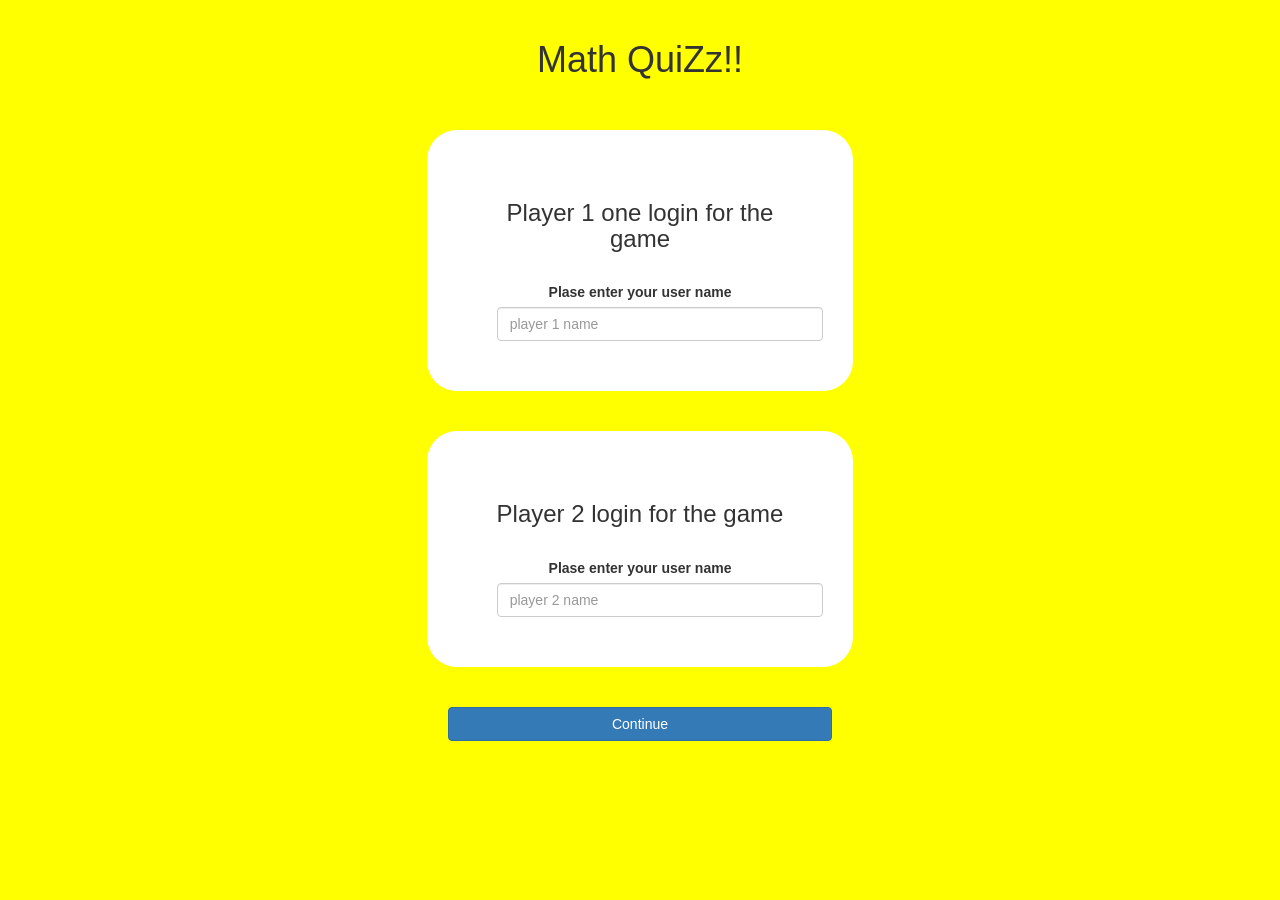
<file: index.html>
<!DOCTYPE html>
<html>
<head>
	<title>Math QuiZz!!</title>

<meta name="viewport" content="width=device-width, initial-scale=1">
<link rel="stylesheet" href="https://maxcdn.bootstrapcdn.com/bootstrap/3.4.0/css/bootstrap.min.css">
<script src="https://ajax.googleapis.com/ajax/libs/jquery/3.4.1/jquery.min.js"></script>
<script src="https://maxcdn.bootstrapcdn.com/bootstrap/3.4.0/js/bootstrap.min.js"></script>

<link rel="stylesheet" type="text/css" href="game.css">

<script src="main.js"></script>
</head>
<body>
	<center>
		<br>
		<h1>Math QuiZz!!</h1>
		<br>
		<br>
		<div class="col-lg-4 col-sm-8 col-xs-11 login_div1">
			<h3>Player 1 one login for the game</h3>
			<br>
			<label>Plase enter your user name</label>
			<input type="text" id="player1_name" class="form-control" placeholder="player 1 name">
		</div>
		<br>
		<br>
		<div class="col-lg-4 col-sm-8 col-xs-11 login_div2">
			<h3>Player 2 login for the game</h3>
			<br>
			<label>Plase enter your user name</label>
			<input type="text" id="player2_name" class="form-control" placeholder="player 2 name">
		</div>
		<br>
		<br>
		<button style="width : 30%" class="btn btn-primary" onclick="useradd()">Continue</button>
	</center>

</body>
</html>
</body>
</html>
</file>
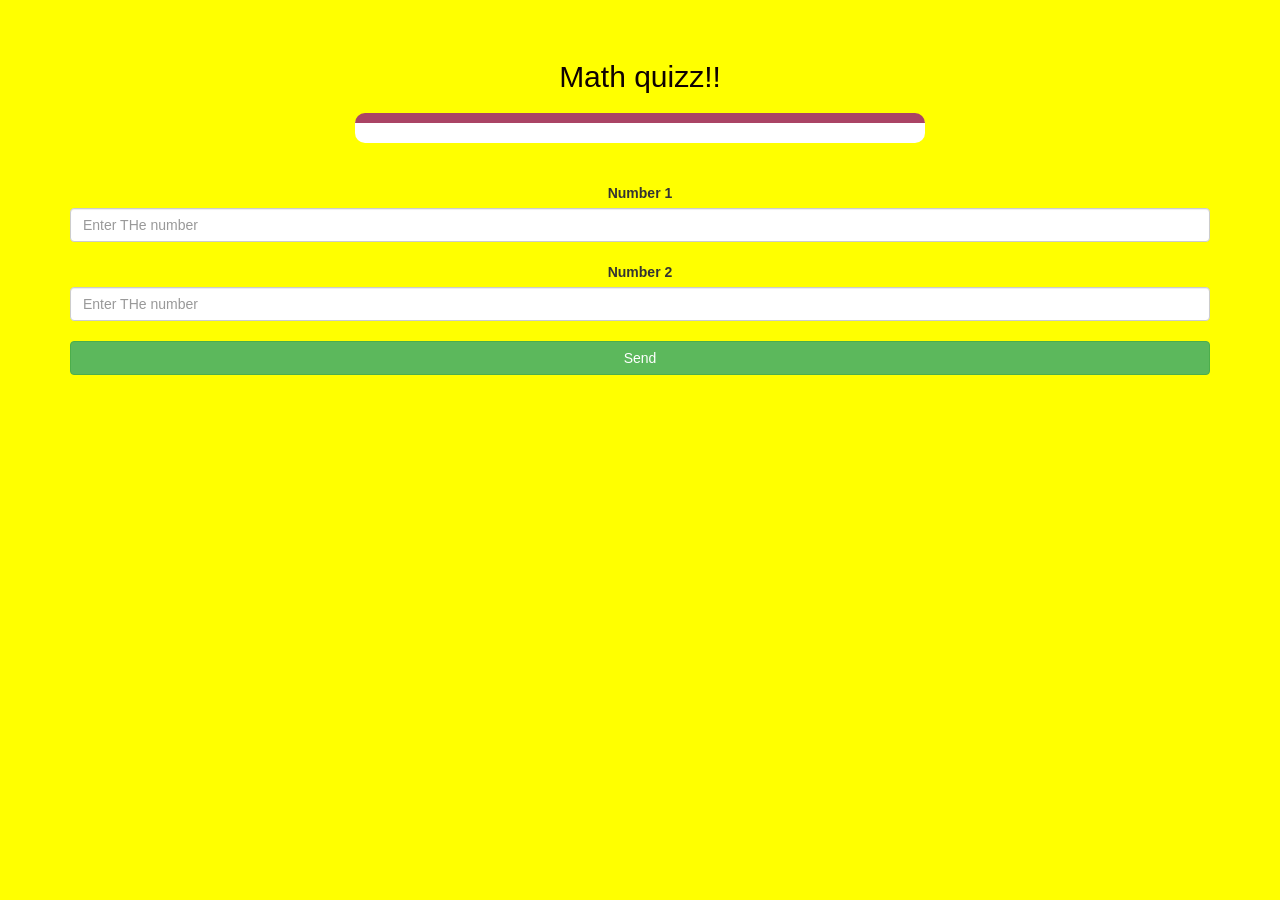
<file: game_page.html>
<!DOCTYPE html>
<html>
<head>
	<title>Math quizz!!</title>

<meta name="viewport" content="width=device-width, initial-scale=1">
<link rel="stylesheet" href="https://maxcdn.bootstrapcdn.com/bootstrap/3.4.0/css/bootstrap.min.css">
<script src="https://ajax.googleapis.com/ajax/libs/jquery/3.4.1/jquery.min.js"></script>
<script src="https://maxcdn.bootstrapcdn.com/bootstrap/3.4.0/js/bootstrap.min.js"></script>

<link rel="stylesheet" type="text/css" href="game.css">
</head>
<body>
	<h4 id="player1"></h4><span id="player1score">
	</span>
	<br>
	<h4 id="player2"></h4><span id="player2score"></span>

<div class="container">
	<center>
		<h2 style="color: rgb(15, 1, 1);">Math quizz!!</h2>
		<h3 id="question_turn"></h3>
		<h3 id="answer_turn"></h3>

         <div id="output" class="col-lg-6"></div>
		<br>
		<br>
        <label>Number 1</label>
        <input id="number" placeholder="Enter THe number" class="form-control" type="text">
		<br>
        <label>Number 2</label>
        <input id="number" placeholder="Enter THe number" class="form-control" type="text">
		<br>
        <button class="btn btn-success" onclick="send()" style="width:100%;">Send</button>
	</center>
</div>

<script src="game_page.js"></script>
</body>
</html>
</file>
<file: game.css>
body
{
	background: yellow;
}

	.login_div1 , .login_div2
	{
		background: white;
		padding: 50px;
		float: none;
		border-radius: 30px;
	}


#player1_name , #player2_name
{
	display: inline-block;
	margin-left: 20px;
}
#word
{
	width: 60%;
}
#word_display
{
	letter-spacing: 5px;
}
#output
{
background: white;
border-radius: 10px;
border-top: 10px solid #AA4465;
padding: 10px;
float: none;
text-align: left;
}
</file>
